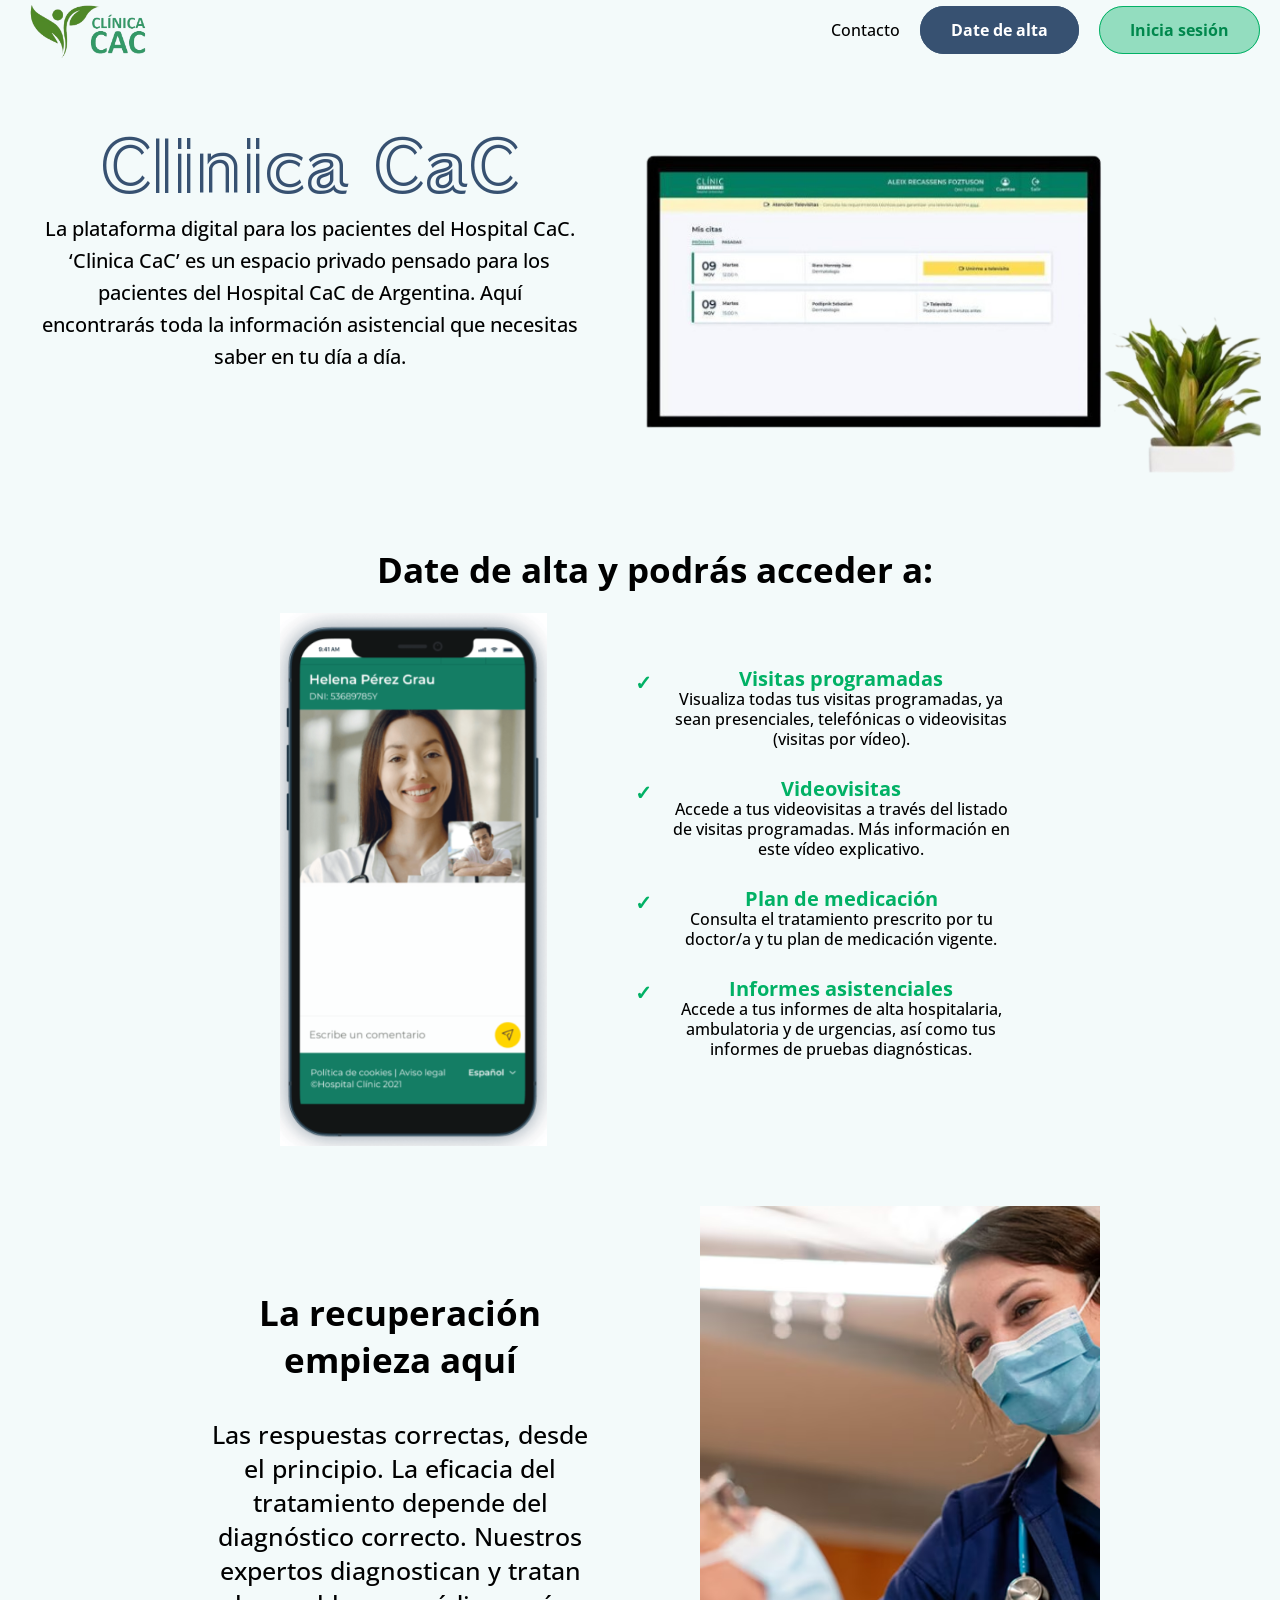
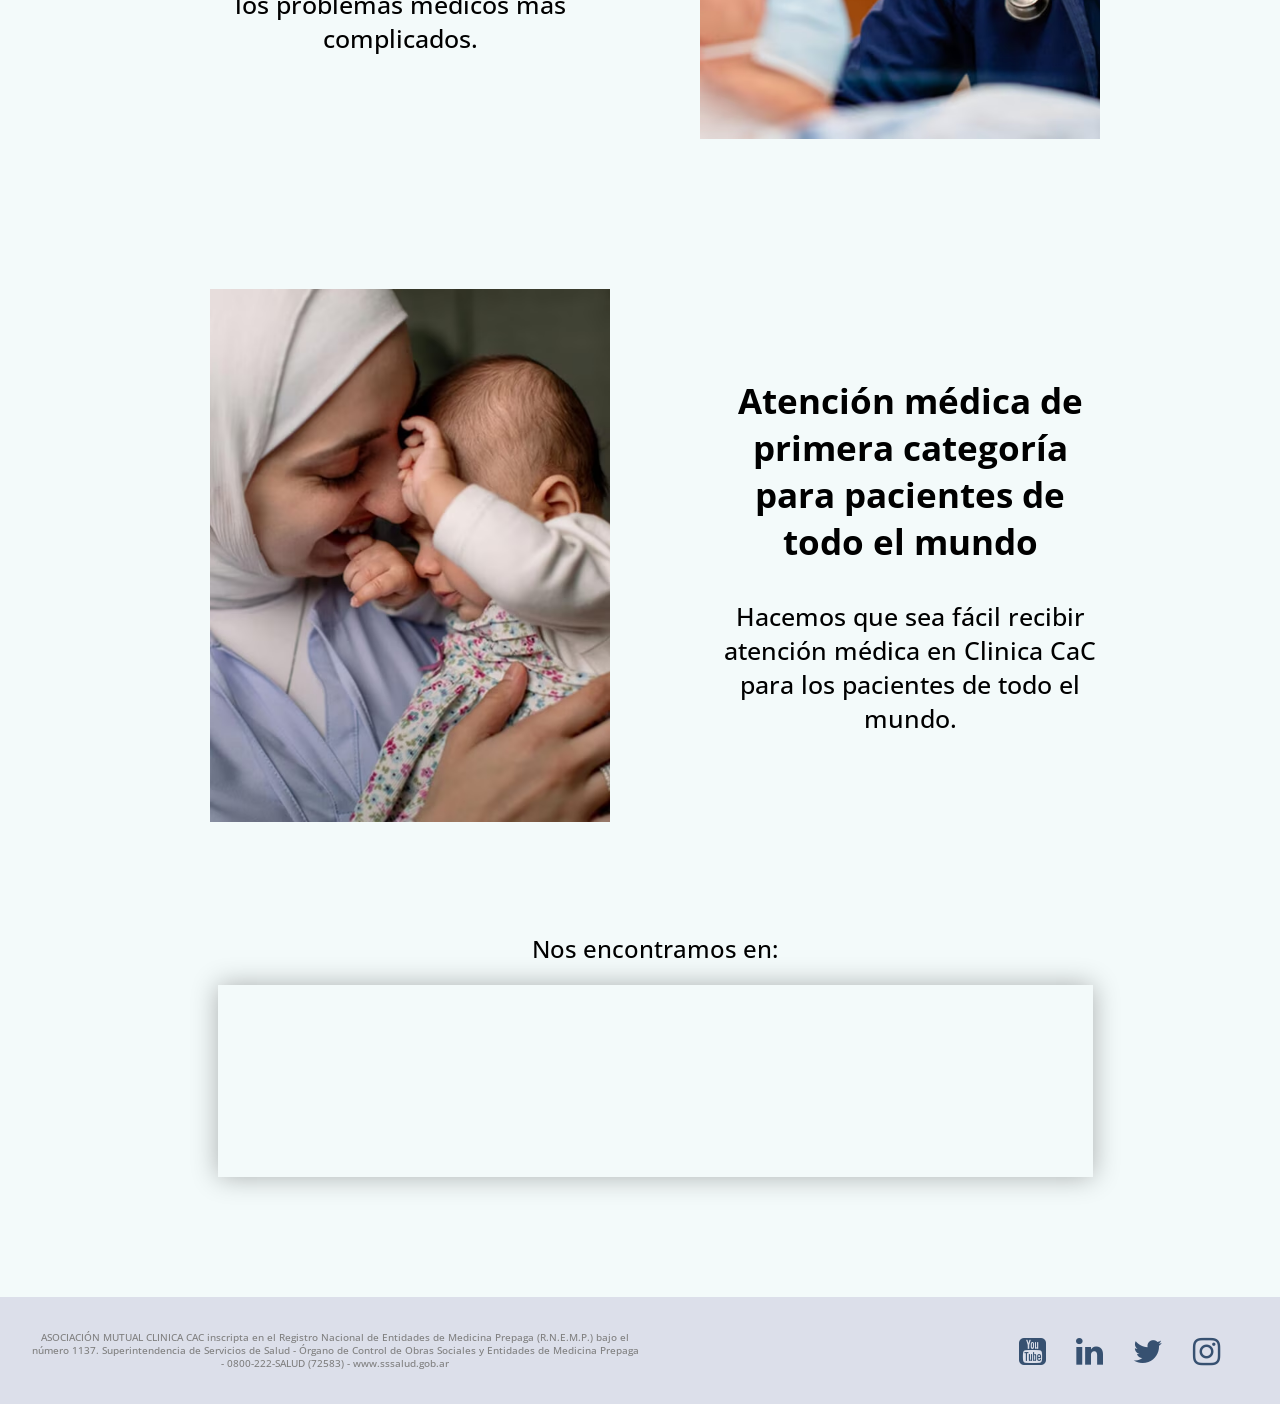
<file: Clinicac-ftn/index.html>
<!DOCTYPE html>
<html lang="en">

<head>
    <meta charset="UTF-8">
    <meta name="viewport" content="width=device-width, initial-scale=1.0">
    <link rel="stylesheet" href="./css/style.css">
    <link href="https://fonts.googleapis.com/css2?family=Train+One&display=swap" rel="stylesheet">
    <link rel="preconnect" href="https://fonts.googleapis.com">
    <link rel="preconnect" href="https://fonts.gstatic.com" crossorigin>
    <link href="https://fonts.googleapis.com/css2?family=Open+Sans:ital,wght@0,300..800;1,300..800&display=swap"
        rel="stylesheet">
    <link rel='stylesheet' href='https://maxcdn.bootstrapcdn.com/font-awesome/4.7.0/css/font-awesome.min.css'>
    <link rel="shortcut icon" type="image/x-icon" href="./img/favicon.ico">
    <title>Clinica - Home -</title>
</head>

<body>
    <header>
        <nav>
            <div id="logo">
                <a href="./index.html">
                    <img class="logo" src="./img/logo1.png" alt="logo">
                </a>
            </div>
            <ul id="nav-links">
                <li><a href="./contact.html" class="contact-link">Contacto</a></li>
                <li><a href="./register.html" class="create">Date de alta</a></li>
                <li><a href="./login.html" class="login">Inicia sesión</a></li>
            </ul>
        </nav>
    </header>
    <main>
        <section class="section1">
            <div>
                <h1>Clinica CaC</h1>
                <p>La plataforma digital para los pacientes del Hospital CaC. <br>
                    ‘Clinica CaC’ es un espacio privado pensado para los pacientes del Hospital CaC de Argentina.
                    Aquí encontrarás toda la información asistencial que necesitas saber en tu día a día.</p>
            </div>
            <img src="./img/interfaz2.PNG" alt="Ejemplo Interfaz de usuario">
        </section>
        <section class="section2">
            <h2>Date de alta y podrás acceder a:</h2>
            <div>
                <img src="./img/celular.PNG" alt="celular">
                <ul class="section2-ul">
                    <li class="items">
                        <div class="contenido-items">
                            <span class="title">Visitas programadas</span>
                            <span>Visualiza todas tus visitas programadas, ya sean presenciales, telefónicas o
                                videovisitas (visitas por vídeo).</span>
                        </div>
                    </li>
                    <li class="items">
                        <div class="contenido-items">
                            <span class="title">Videovisitas</span>
                            <span>Accede a tus videovisitas a través del listado de visitas programadas. Más información
                                en este vídeo explicativo.</span>
                        </div>
                    </li>
                    <li class="items">
                        <div class="contenido-items">
                            <span class="title">Plan de medicación</span>
                            <span>Consulta el tratamiento prescrito por tu doctor/a y tu plan de medicación
                                vigente.</span>
                        </div>
                    </li>
                    <li class="items">
                        <div class="contenido-items">
                            <span class="title">Informes asistenciales</span>
                            <span>Accede a tus informes de alta hospitalaria, ambulatoria y de urgencias, así como tus
                                informes de
                                pruebas diagnósticas.</span>
                        </div>
                    </li>
                </ul>
            </div>
        </section>
        <section class="section3">
            <article>
                <p><strong>La recuperación empieza aquí</strong><br><br>
                    Las respuestas correctas, desde el principio.
                    La eficacia del tratamiento depende del diagnóstico correcto. Nuestros expertos diagnostican y
                    tratan los problemas médicos más complicados.</p>
                <img src="./img/i1.jpg" alt="">
            </article>
        </section>
        <section class="section4">
            <article>
                <img src="./img/i2.jpg" alt="">
                <p><strong>
                        Atención médica de primera categoría para pacientes de todo el mundo
                    </strong>
                    <br><br>
                    Hacemos que sea fácil recibir atención médica en Clinica CaC para los pacientes de todo el mundo.
                </p>
            </article>
        </section>
        <section class="section3">
            <h2>Nos encontramos en:</h2>
            <iframe src="https://www.google.com/maps/embed?pb=!1m18!1m12!1m3!1d3282.836747811358!2d-58.531801989532184!3d-34.633565572830676!2m3!1f0!2f0!3f0!3m2!1i1024!2i768!4f13.1!3m3!1m2!1s0x95bcc83db789fb1f%3A0xa802ea944a677a7c!2sAv.%20Gral.%20Paz%2010158%2C%20Cdad.%20Aut%C3%B3noma%20de%20Buenos%20Aires!5e0!3m2!1ses-419!2sar!4v1715040800485!5m2!1ses-419!2sar" style="border:0;" allowfullscreen="" loading="lazy" referrerpolicy="no-referrer-when-downgrade"></iframe>
            <a href="./contact.html" class="btcontacto2 create" >Contacto</a> 
        </section>
    </main>
    <footer>
        <span class="footer-text">ASOCIACIÓN MUTUAL CLINICA CAC inscripta en el Registro Nacional de Entidades de
            Medicina Prepaga (R.N.E.M.P.) bajo el número 1137. Superintendencia de Servicios de Salud - Órgano de
            Control de Obras Sociales y Entidades de Medicina Prepaga - 0800-222-SALUD (72583) -
            www.sssalud.gob.ar</span>
        <ul class="footer-social-media-list">
            <li><a href="https://www.youtube.com" target="_blank" class="social-media-icon">
                    <i class="fa fa-youtube-square" aria-hidden="true"></i></a>
            </li>

            <li><a href="https://www.linkedin.com" target="_blank" class="social-media-icon">
                    <i class="fa fa-linkedin" aria-hidden="true"></i></a>
            </li>

            <li><a href="https://twitter.com/" target="_blank" class="social-media-icon">
                    <i class="fa fa-twitter" aria-hidden="true"></i></a>
            </li>

            <li><a href="https://www.instagram.com" target="_blank" class="social-media-icon">
                    <i class="fa fa-instagram" aria-hidden="true"></i></a>
            </li>

        </ul>
    </footer>
</body>

</html>
</file>
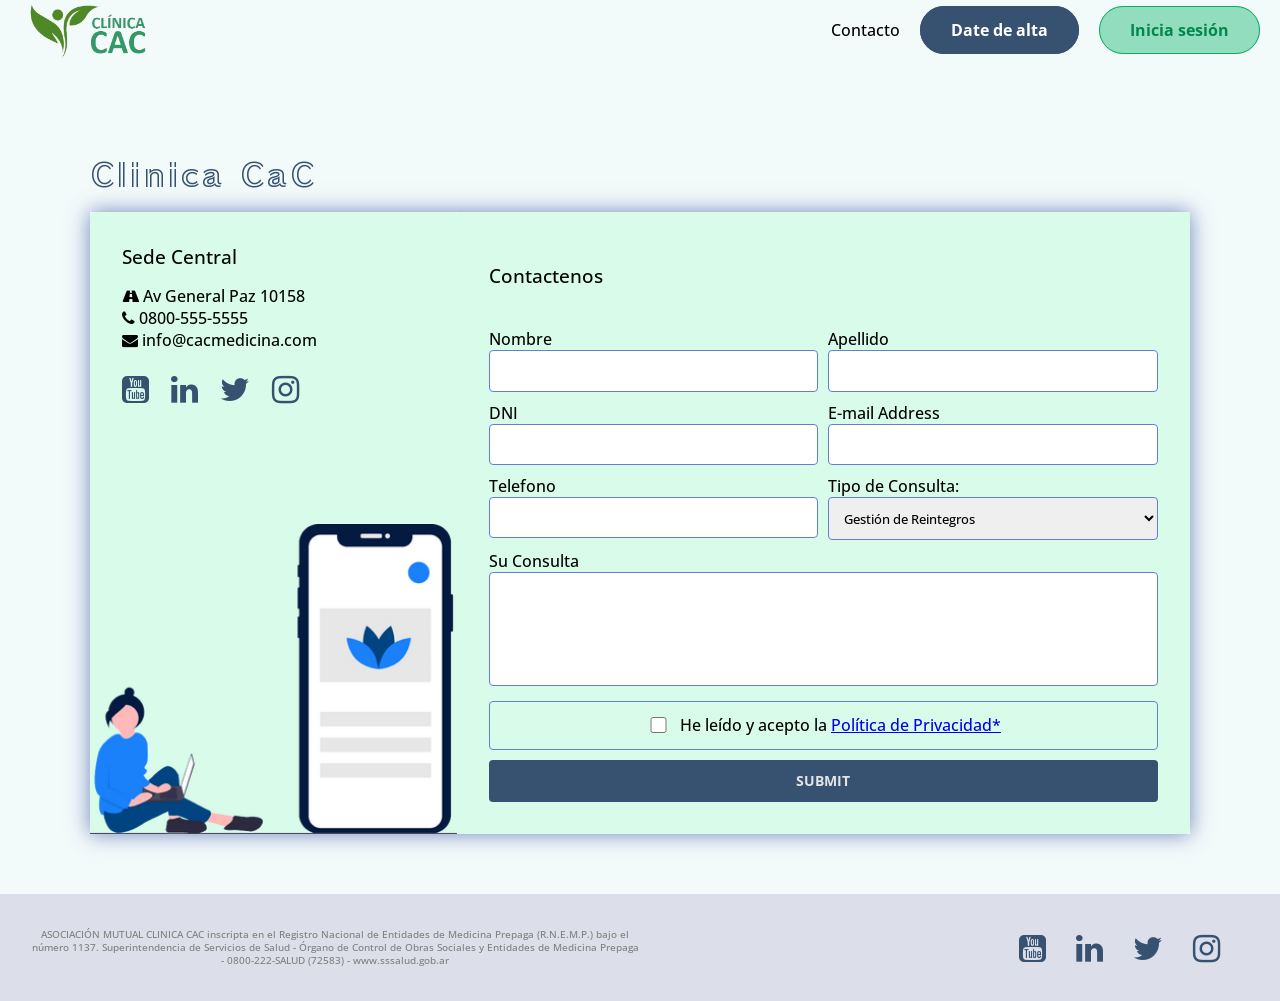
<file: Clinicac-ftn/contact.html>
<!DOCTYPE html>
<html lang="en">

<head>
	<meta charset="UTF-8">
	<meta name="viewport" content="width=device-width, initial-scale=1.0">
	<link rel="stylesheet" href="./css/style.css">
	<link href="https://fonts.googleapis.com/css2?family=Train+One&display=swap" rel="stylesheet">
	<link rel="preconnect" href="https://fonts.googleapis.com">
	<link rel="preconnect" href="https://fonts.gstatic.com" crossorigin>
	<link href="https://fonts.googleapis.com/css2?family=Open+Sans:ital,wght@0,300..800;1,300..800&display=swap"
		rel="stylesheet">
	<link rel='stylesheet' href='https://maxcdn.bootstrapcdn.com/font-awesome/4.7.0/css/font-awesome.min.css'>
	<link rel="shortcut icon" type="image/x-icon" href="./img/favicon.ico">
	<title>Clinica - Contacto</title>
</head>

<body>
	<header>
		<nav>
			<div id="logo">
				<a href="./index.html">
					<img class="logo" src="./img/logo1.png" alt="logo">
				</a>
			</div>
			<ul id="nav-links">
				<li><a href="./contact.html" class="contact-link">Contacto</a></li>
				<li><a href="./register.html" class="create">Date de alta</a></li>
				<li><a href="./login.html" class="login">Inicia sesión</a></li>
			</ul>
		</nav>
	</header>
	<div class="container">

		<h1 class="brand"><span>Clinica CaC</span></h1>


		<div class="wrapper">

			<!-- Informacion sede central -->
			<div class="company-info">
				<h3>Sede Central</h3>

				<ul>
					<li><i class="fa fa-road"></i> Av General Paz 10158</li>
					<li><i class="fa fa-phone"></i> 0800-555-5555</li>
					<li><i class="fa fa-envelope"></i> info@cacmedicina.com</li>
				</ul>

				<img src="./img/contact-img.png" alt="imagen de contacto">

				<ul class="social-media-list">
					<li><a href="https://www.youtube.com/" target="_blank" class="social-media-icon">
							<i class="fa fa-youtube-square" aria-hidden="true"></i></a>
					</li>

					<li><a href="https://www.linkedin.com/" target="_blank" class="social-media-icon">
							<i class="fa fa-linkedin" aria-hidden="true"></i></a>
					</li>

					<li><a href="https://www.twitter.com/" target="_blank" class="social-media-icon">
							<i class="fa fa-twitter" aria-hidden="true"></i></a>
					</li>

					<li><a href="https://www.instagram.com" target="_blank" class="social-media-icon">
							<i class="fa fa-instagram" aria-hidden="true"></i></a>
					</li>

				</ul>

			</div>
			<!-- fin Informacion sede central -->

			<div class="contact">
				<h3>Contactenos</h3>
				<br>

				<!-- formulario de contacto -->
				<form id="contact-form">

					<p>
						<label for="name">Nombre</label>
						<input type="text" name="name" id="name" required autocomplete="given-name">
					</p>

					<p>
						<label for="lastname">Apellido</label>
						<input type="text" name="lastname" id="lastname" required autocomplete="family-name">
					</p>

					<p>
						<label for="dni">DNI</label>
						<input type="number" name="dni" id="dni" required autocomplete="off">
					</p>

					<p>
						<label for="email">E-mail Address</label>
						<input type="email" name="email" id="email" required autocomplete="off">
					</p>

					<p>
						<label for="phone">Telefono</label>
						<input type="number" name="phone" id="phone" required autocomplete="off">
					</p>

					<p>
						<label for="select-Option">Tipo de Consulta:</label>
						<select id="select-Option">
							<option value="">Gestión de Reintegros</option>
							<option value="">Gestión de Autorizaciones</option>
							<option value="">Programa Discapacidad</option>
							<option value="">Plan Materno Infantil</option>
							<option value="">Gestión/Asesoramiento por Medicamentos</option>
							<option value="">Consulta por Prestadores Médicos</option>
							<option value="">Consulta por Cobertura de Plan</option>
							<option value="">Facturación y Pagos</option>
							<option value="">Otra Consulta o Gestión</option>
						</select>
					</p>


					<p class="full">
						<label for="message">Su Consulta</label>
						<textarea name="message" id="message" rows="5" required></textarea>
					</p>

					<div class="checkbox">
						<input type="checkbox" name="tos" id="tos" required>
						<label for="tos">He leído y acepto la <a href="#">Política de Privacidad*</a></label>
					</div>

					<p class="full">
						<button type="submit">Submit</button>
					</p>

				</form>
				<!--  fin formulario de contacto -->
			</div>
			<!--  fin del wrapper -->
		</div>
		<!--  fin del contenedor -->
	</div>
	<footer>
		<span class="footer-text">ASOCIACIÓN MUTUAL CLINICA CAC inscripta en el Registro Nacional de Entidades de
			Medicina Prepaga (R.N.E.M.P.) bajo el número 1137. Superintendencia de Servicios de Salud - Órgano de
			Control de Obras Sociales y Entidades de Medicina Prepaga - 0800-222-SALUD (72583) -
			www.sssalud.gob.ar</span>
		<ul class="footer-social-media-list">
			<li><a href="https://www.youtube.com" target="_blank" class="social-media-icon">
					<i class="fa fa-youtube-square" aria-hidden="true"></i></a>
			</li>

			<li><a href="https://www.linkedin.com" target="_blank" class="social-media-icon">
					<i class="fa fa-linkedin" aria-hidden="true"></i></a>
			</li>

			<li><a href="https://twitter.com/" target="_blank" class="social-media-icon">
					<i class="fa fa-twitter" aria-hidden="true"></i></a>
			</li>

			<li><a href="https://www.instagram.com" target="_blank" class="social-media-icon">
					<i class="fa fa-instagram" aria-hidden="true"></i></a>
			</li>

		</ul>
	</footer>
</body>

</html>
</file>
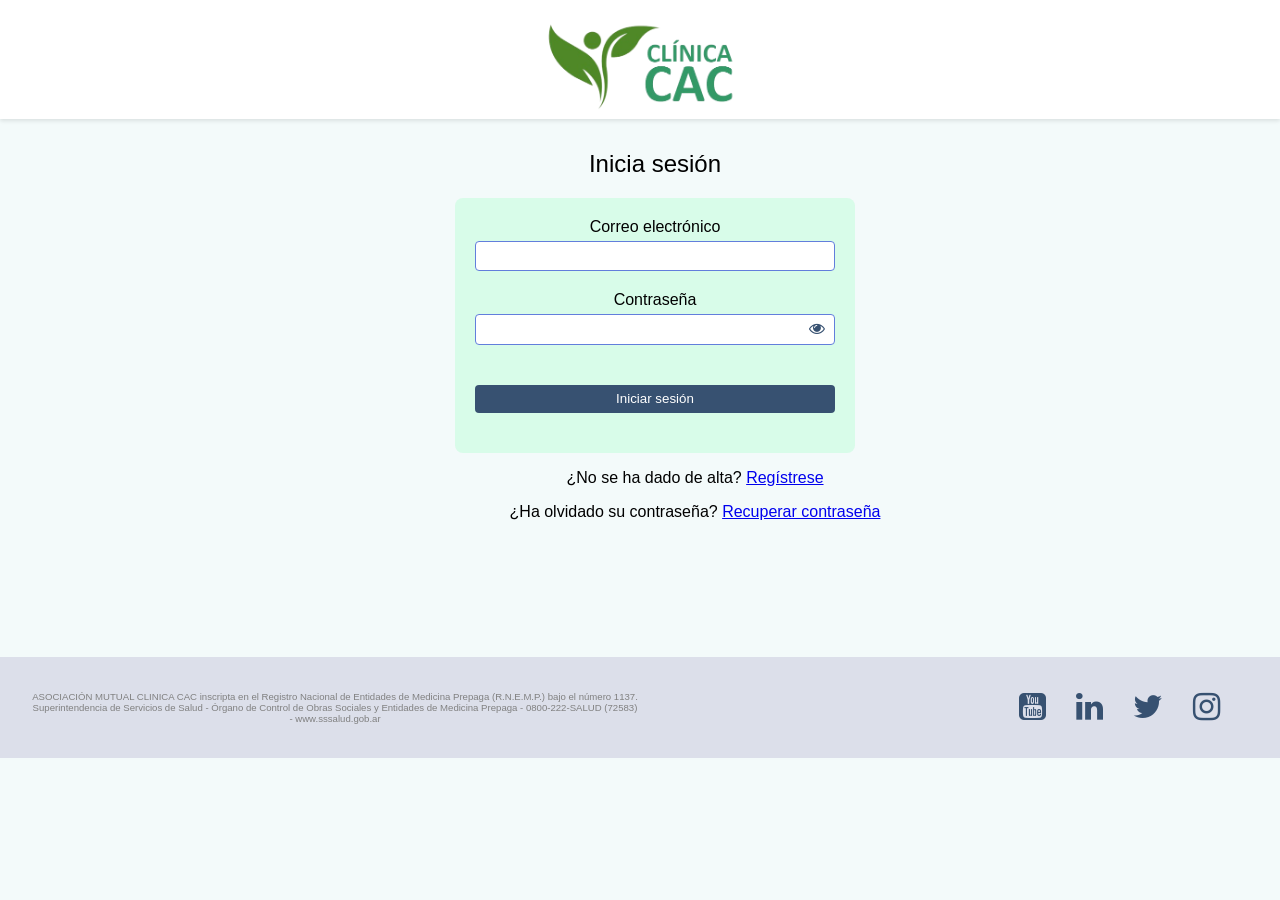
<file: Clinicac-ftn/login.html>
<!DOCTYPE html>
<html lang="es">
<head>
    <meta charset="UTF-8">
    <meta name="viewport" content="width=device-width, initial-scale=1.0">
    <link rel="stylesheet" href="./css/style.css">
    <link rel='stylesheet' href='https://maxcdn.bootstrapcdn.com/font-awesome/4.7.0/css/font-awesome.min.css'>
    <link rel="shortcut icon" type="image/x-icon" href="./img/favicon.ico">
    <title>Inicia sesión</title>
</head>
<body>
    <header>
        <div id="login-header">
            <a href="./index.html">
                <img src="./img/logo1.png" alt="Header">
            </a>
        </div>
    </header>
    <main>
        <section>
            <h2>Inicia sesión</h2>
            <form action="./index.html">
                <div class="input-group">
                    <label for="nombre">Correo electrónico</label>
                    <input type="text" name="nombre" id="nombre" size="30" required>
                </div>

                <div class="input-group">
                    <label for="contrasena">Contraseña</label>
                    <div class="password-input">
                        <input type="password" name="contrasena" id="contrasena" size="30" required>
                        <span class="password-toggle" onclick="togglePassword()"><i class="fa fa-eye" aria-hidden="true"></i></span>
                    </div>
                </div>
                    
                <div>
                    <input type="submit" value="Iniciar sesión" class="submit-button">
                </div>
                
            </form>
            <p class="login-options">¿No se ha dado de alta? <a href="./register.html">Regístrese</a></p>
            <p class="login-options">¿Ha olvidado su contraseña? <a href="./forgot_password.html">Recuperar contraseña</a></p>
        </section>
    </main>
    <footer>
        <span class="footer-text">ASOCIACIÓN MUTUAL CLINICA CAC inscripta en el Registro Nacional de Entidades de
            Medicina Prepaga (R.N.E.M.P.) bajo el número 1137. Superintendencia de Servicios de Salud - Órgano de
            Control de Obras Sociales y Entidades de Medicina Prepaga - 0800-222-SALUD (72583) -
            www.sssalud.gob.ar</span>
            <ul class="footer-social-media-list">
                <li><a href="https://www.youtube.com" target="_blank" class="social-media-icon">
                    <i class="fa fa-youtube-square" aria-hidden="true"></i></a>
                </li>
                
                <li><a href="https://www.linkedin.com" target="_blank" class="social-media-icon">
                    <i class="fa fa-linkedin" aria-hidden="true"></i></a>
                </li>
                
                <li><a href="https://twitter.com/" target="_blank" class="social-media-icon">
                    <i class="fa fa-twitter" aria-hidden="true"></i></a>
                </li>
                
                <li><a href="https://www.instagram.com" target="_blank" class="social-media-icon">
                    <i class="fa fa-instagram" aria-hidden="true"></i></a>
                </li>
                
            </ul>
        </footer>
    <script>
        function togglePassword() {
            var passwordInput = document.querySelector('input[name="contrasena"]');
            var passwordToggle = document.querySelector('.password-toggle');
            if (passwordInput.type === "password") {
                passwordInput.type = "text";
                passwordToggle.innerHTML = '<i class="fa fa-eye-slash" aria-hidden="true"></i>';
            } else {
                passwordInput.type = "password";
                passwordToggle.innerHTML = '<i class="fa fa-eye" aria-hidden="true"></i>';
            }
        }
    </script>
</body>
</html>
</file>
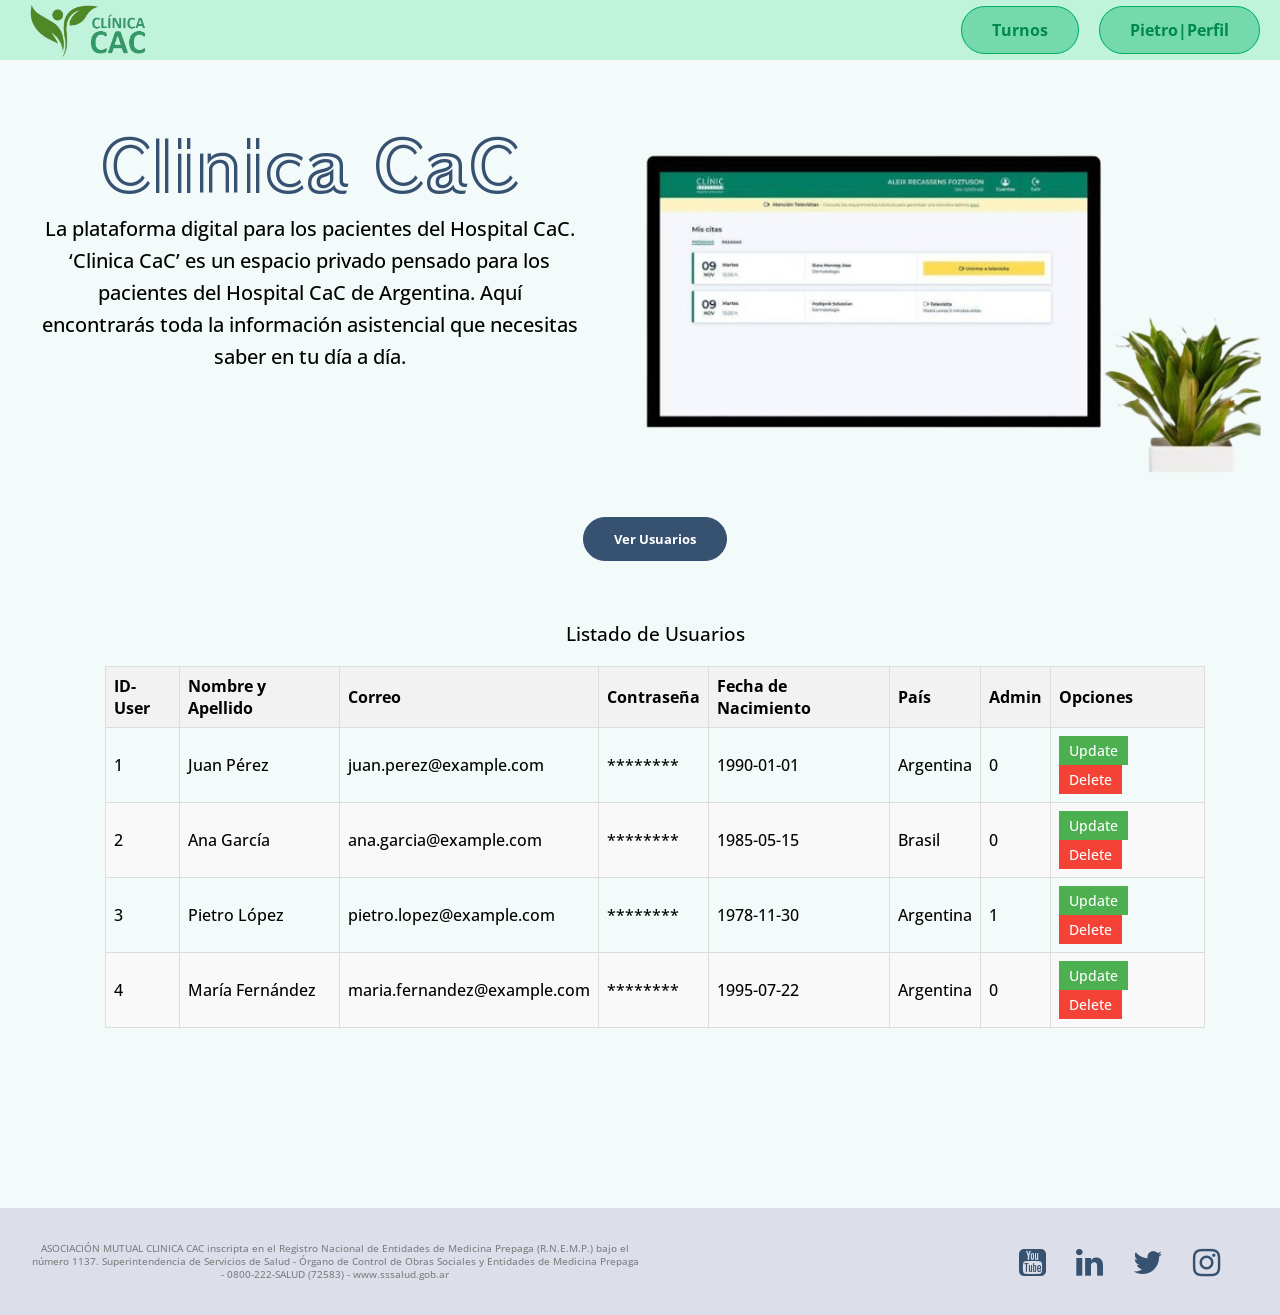
<file: Clinicac-ftn/sesion.html>
<!DOCTYPE html>
<html lang="es">

<head>
    <meta charset="UTF-8">
    <meta name="viewport" content="width=device-width, initial-scale=1.0">
    <link rel="stylesheet" href="./css/style.css">
    <link href="https://fonts.googleapis.com/css2?family=Train+One&display=swap" rel="stylesheet">
    <link rel="preconnect" href="https://fonts.googleapis.com">
    <link rel="preconnect" href="https://fonts.gstatic.com" crossorigin>
    <link href="https://fonts.googleapis.com/css2?family=Open+Sans:ital,wght@0,300..800;1,300..800&display=swap"
        rel="stylesheet">
    <link rel='stylesheet' href='https://maxcdn.bootstrapcdn.com/font-awesome/4.7.0/css/font-awesome.min.css'>
    <link rel="shortcut icon" type="image/x-icon" href="./img/favicon.ico">
    <title>Clinica - Inicio de sesión -</title>
</head>

<body>
    <header>
        <nav style="background-color: rgb(192, 243, 219);">
            <div id="logo">
                <a href="./index.html">
                    <img class="logo" src="./img/logo1.png" alt="logo">
                </a>
            </div>
            <ul id="nav-links">
                <!-- <li><a href="./profile.html" class="contact-link">Admin</a></li> -->
                <li><a href="#" class="login">Turnos</a></li>
                <li><a href="#" class="login">Pietro|Perfil </a></li>
            </ul>
        </nav>
    </header>
    <main>
        <section class="section1">
            <div>
                <h1>Clinica CaC</h1>
                <p>La plataforma digital para los pacientes del Hospital CaC. <br>
                    ‘Clinica CaC’ es un espacio privado pensado para los pacientes del Hospital CaC de Argentina.
                    Aquí encontrarás toda la información asistencial que necesitas saber en tu día a día.</p>
            </div>
            <img src="./img/interfaz2.PNG" alt="Ejemplo Interfaz de usuario">
        </section>
        <section class="user-actions">
            <button onclick="location.href='./users.html'" class="create" >Ver Usuarios</button>
        </section>
        <section id="list" class="container">
            <h3 class="subtitle">Listado de Usuarios</h3>
            <table id="list-table-movies" class="table">
                <thead>
                    <tr>
                        <th>ID-User</th>
                        <th>Nombre y Apellido</th>
                        <th>Correo</th>
                        <th>Contraseña</th>                        
                        <th>Fecha de Nacimiento</th>
                        <th>País</th>
                        <th>Admin</th>
                        <th>Opciones</th>
                    </tr>
                </thead>
                <tbody id="tbody-table-movies">
                    <tr>
                        <td>1</td>
                        <td>Juan Pérez</td>
                        <td>juan.perez@example.com</td>
                        <td>********</td>
                        <td>1990-01-01</td>
                        <td>Argentina</td>
                        <td>0</td>
                        <td>
                            <button class="button-update">Update</button>
                            <button class="button-delete">Delete</button>
                        </td>
                    </tr>
                    <tr>
                        <td>2</td>
                        <td>Ana García</td>
                        <td>ana.garcia@example.com</td>
                        <td>********</td>
                        <td>1985-05-15</td>
                        <td>Brasil</td>
                        <td>0</td>
                        <td>
                            <button class="button-update">Update</button>
                            <button class="button-delete">Delete</button>
                        </td>
                    </tr>
                    <tr>
                        <td>3</td>
                        <td>Pietro López</td>
                        <td>pietro.lopez@example.com</td>
                        <td>********</td>
                        <td>1978-11-30</td>
                        <td>Argentina</td>
                        <td>1</td>
                        <td>
                            <button class="button-update">Update</button>
                            <button class="button-delete">Delete</button>
                        </td>
                    </tr>
                    <tr>
                        <td>4</td>
                        <td>María Fernández</td>
                        <td>maria.fernandez@example.com</td>
                        <td>********</td>
                        <td>1995-07-22</td>
                        <td>Argentina</td>
                        <td>0</td>
                        <td>
                            <button class="button-update">Update</button>
                            <button class="button-delete">Delete</button>
                        </td>
                    </tr>
                </tbody>
            </table>
        </section>  
    </main>
    <footer>
        <span class="footer-text">ASOCIACIÓN MUTUAL CLINICA CAC inscripta en el Registro Nacional de Entidades de
            Medicina Prepaga (R.N.E.M.P.) bajo el número 1137. Superintendencia de Servicios de Salud - Órgano de
            Control de Obras Sociales y Entidades de Medicina Prepaga - 0800-222-SALUD (72583) -
            www.sssalud.gob.ar</span>
        <ul class="footer-social-media-list">
            <li><a href="https://www.youtube.com" target="_blank" class="social-media-icon">
                    <i class="fa fa-youtube-square" aria-hidden="true"></i></a>
            </li>

            <li><a href="https://www.linkedin.com" target="_blank" class="social-media-icon">
                    <i class="fa fa-linkedin" aria-hidden="true"></i></a>
            </li>

            <li><a href="https://twitter.com/" target="_blank" class="social-media-icon">
                    <i class="fa fa-twitter" aria-hidden="true"></i></a>
            </li>

            <li><a href="https://www.instagram.com" target="_blank" class="social-media-icon">
                    <i class="fa fa-instagram" aria-hidden="true"></i></a>
            </li>

        </ul>
    </footer>
</body>

</html>
</file>
<file: Clinicac-ftn/css/style.css>
* {
    font-family: "Open Sans", sans-serif;
    font-optical-sizing: auto;
    font-weight: 500;
    font-style: normal;
    font-variation-settings: "wdth" 100;
    box-sizing: border-box;
}

body {
    margin: 0;
    padding: 0;
    background-color: rgb(243, 250, 250);
}

html {
    margin: 0;
    padding: 0;
}

header {
    position: fixed;
    top: 0;
    left: 0;
    width: 100%;
    z-index: 1000;
    height: 60px;
    background: rgb(243, 250, 250);
}

nav {
    display: flex;
    justify-content: space-between;
    align-items: center;
    height: 60px;
}

#nav-links {
    list-style: none;
    display: flex;
}

.contact-link {
    color: inherit;
    text-decoration: none;
}

.contact-link:hover {
    color: #2691d9;
}

.logo {
    margin-top: 9px;
    margin-left: 25px;
    width: 125px;
    height: auto;
}


main {
    padding: 0 0 100px 30px;
}

main section >img {
    margin: 0 0 40px 44px;
    width: 50%;
    height: auto;
}

.logo-img {
    margin-left: 10px; 
    margin-top: 10px; 
    width: 120px; 
    height: auto; 
}

.login {
    padding: 12px 30px;
    border-radius: 30px;
    margin-right: 20px;
    border: 1px solid rgb(1, 177, 101);
    color: rgb(0, 136, 77);
    text-decoration: none;
    text-wrap: nowrap;
    font-weight: bold;
    background-color: rgba(1, 177, 101, 0.397);
}


.login:hover, .create:hover {
    background-color: #00a59b;
    color: #fff;
}

.create {
    background: #375171;
    margin-left: 20px;
    margin-right: 20px;
    padding: 12px 30px;
    border-radius: 30px;
    border: 1px solid #375171;
    color: white;
    text-decoration: none;
    text-wrap: nowrap;
    font-weight: bold;
    
}


.section1 {
    display: flex;
    justify-content: space-around;
    width: 100%;
}

.section1 h1 {
    font-family: "Train One", system-ui;
    font-size: 70px;
    color: #375171;
    font-weight: 100px;
    vertical-align: baseline;
    margin: 0px;
}

.section1 div {
    width: 43%;
    margin-top: -38px;
    /* border: red 2px solid; */
}

.section1 p {
    width: 100%;
    font-size: 20px;
    line-height: 32px;
    margin: 0px;
}


/**** SECTION 2 ******/


.section2 {
    display: flex;
    flex-direction: column;
    align-items: center;
}

.section2 h2 {
    text-align: center;
    font-size: 35px;
    font-weight: bold;
}

.section2>div {
    display: flex;
    justify-content: space-between;
    width: 60%;
    
}

.section2-ul {
    display: flex;
    flex-direction: column;
    justify-content: center;
    width: 58%;
    /* gap: 10px; */
}

.items {
    display: flex;
}

.items::before {
    font-size: 20px;
    font-weight: bold;
    content: "✓";
    color: rgb(1, 177, 101);
}

.title {
    color: rgb(1, 177, 101);
    font-size: 20px;
    font-weight: bold;
}

.contenido-items {
    display: flex;
    flex-direction: column;
    line-height: 20px;
    margin: 0 15px;
    margin-bottom: 30px;
}

/*section3*/
.section3 {
    display: flex;
    flex-direction: column;
    align-items: center;
    /* padding: 30px 0; */
}

/*section4*/
.section4 {
    display: flex;
    flex-direction: column;
    align-items: center;
    padding: 30px 0;
}

article {
    display: flex;
    width: 80%;
    margin: 60px auto;
    justify-content: space-around;
    align-items: center;
}

article img {
    width: 40%;
    height: auto;
}

article strong {
    font-weight: bold;
    font-size: 35px;
}

article p {
    font-size: 25px;
    width: 38%;
}

.btcontacto2{
    display: none;
    margin-top: 20px;
}

iframe {
    box-shadow: 0 0 25px 0 rgba(0, 0, 0, 0.3);
    transition: transform 0.3s ease;
    width: 70%;
    height: 15vw;
}

iframe:hover {
    transform: scale(1.1);
}


footer {
    width: 100%;
    height: auto;
    min-height: 80px;
    padding: 0px 30px;
    display: grid;
    grid-template-columns: 1fr 1fr;
    background-color: #dcdfea;
    margin-top: auto;
}

.footer-text {
    text-align: center;
    align-content: center;
    font-size: 0.6em;
    color: gray;
}

.footer-social-media-list {
    align-items: center;
    font-size: 2em;
    list-style: none;
    display: flex;
    flex-direction: row;
    gap: 30px;
    justify-content: right;
    padding: 0px 30px 0px 0px;
}

.footer-social-media-list li:hover {
    transform: scale(1.3);
}


/* ---------------------- */
/* Formulario de Contacto */
/* -----------------------*/
/* ---------------------- */
/* Formulario de Contacto */
/* -----------------------*/


.container {
    max-width: 1100px;
    margin: 60px auto;
}

.container ul {
    list-style: none;
    padding: 0;
}

.brand {
    text-align: center;
    font-weight: 300;
    letter-spacing: 0.1em;
    margin: 20px;
}

.brand span {
    color: #375171;
    font-family: "Train One", system-ui;
}

.wrapper {
    box-shadow: 0 0 20px 0 rgba(57, 82, 163, 0.7);
    display: grid;
    grid-template-columns: 1fr 2fr;
}

.wrapper>* {
    padding: 2em;
}

/* ------------------- */
/* COMPANY INFORMATION */
/* ------------------- */

.company-info {
    width: 100%;
    background-color: rgba(151, 253, 193, 0.301); 
    border-top-left-radius: 4px;
    border-top-right-radius: 4px;
    width: auto;
    position: relative;
}

.company-info h3,
.company-info ul,
.brand {
    text-align: left;
    margin: 0 0 1rem 0;
}

.company-info img {
    display: block;
    width: 100%;
    height: auto;
    position: absolute;
    bottom: 0;
    right: 0;
}

/* ------- */
/* CONTACT */
/* ------- */

.contact {
    background-color: rgba(151, 253, 193, 0.301);  
    border-bottom-left-radius: 4px;
    border-bottom-right-radius: 4px;
}

/* ---- */
/* FORM */
/* ---- */

.contact form {
    display: grid;
    grid-template-columns: 1fr 1fr;
    grid-gap: 10px;
}

.contact form label {
    display: block;
}

.contact form p {
    margin: 0;
}

.contact select {
    margin: 0;
    width: 100%;
    padding: 0.8em;
    border: solid 1px #627EDC;
    border-radius: 4px;
}

.contact form .full {
    grid-column: 1 / 3;
}

.contact form button,
.contact form input,
.contact form textarea {
    width: 100%;
    padding: 0.8em;
    border: solid 1px #627EDC;
    border-radius: 4px;
}

.contact form textarea {
    resize: none;
}

.checkbox {
    display: flex;
    width: 100%;
    padding: 0.8em;
    gap: 10px;
    border: solid 1px #627EDC;
    border-radius: 4px;
    grid-column: 1 / 3;
    justify-content: center;
}

.checkbox input {
    max-width: 1.3em;
    display: flex;
    align-items: center;
}


.contact form button {
    background: #375171;
    border: 0;
    color: #e4e4e4;
    text-transform: uppercase;
    font-size: 14px;
    font-weight: bold;
}

.contact form button:hover,
.contact form button:focus {
    background: #3a669c;
    color: #ffffff;
    outline: 0;
}


/* Social Media Icons */
.social-media-list {
    display: flex;
    position: relative;
    font-size: 2em;
    justify-content: left;
    gap: 22px;
    text-align: center;
    width: 100%;
    margin: 0 auto;
    padding: 0;
}

.social-media-list li:hover {
    transform: scale(1.3);
}

.social-media-icon {
    color: #375171;
}

.social-media-icon:hover {
    color: #3a669c;
}



/*-------------------*/
/*---MEDIA QUERIES---*/
/*-------------------*/
/*entre 467px y 768px*/

@media only screen and (min-width: 500px) and (max-width:768px){ 
    footer{
        display: grid;
        grid-template-columns: 1fr;
    }

    .footer-text{
        display: none;
    }
    .contact-link{
        display: none;
    }
    .footer-social-media-list{
        justify-content: center;
    }
}

@media only screen and (max-width:1020px){
    .logo {
        margin-left: 0px;
    }
    
    #nav-links {
        padding: 0px;
    }
    
    .section1 {
        display:block;
    }
    main section >img {
        margin-left: -15px;
        margin-top: 20px;
        width: 100%;
        height: auto;
    }
    
    .section1 div {
        width: auto;
        text-align: center;
        margin-left: -25px;
    }

    .section2>div {
        flex-wrap: wrap;
        width: 100%;
        justify-content: center;
    }
    .section2-ul {
        width: 100%;
    }
}

/* 768px en adelante */
@media only screen and (max-width:768px){
    .create {
        margin-left: 5px;
        margin-right: 8px;
        padding: 12px 15px;
    }
    
    .login {
        padding: 12px 15px;
    }
    
    .contact-link{
        display: none;
    }

    .section1 h1{
        font-size: 50px;
    }

    article {
        margin: 0px;
        flex-wrap: wrap;
    }
    article img {
        width: 90%;
    }
    article p {
        width: 100%;
    }
    .btcontacto2{
        display: flex;
    }
    /****/

    .wrapper {
        box-shadow: 0 0 20px 0 rgba(57, 82, 163, 0.7);
        display: grid;
        grid-template-columns: 1fr;
    }

    .wrapper>* {
        padding: 1em;
    }

    .company-info img {
        display: none;
    }

    .social-media-list {
        justify-content: center;
    }

    .company-info h3,
    .company-info ul {
        text-align: center;
        margin: 0 0 1rem 0;
    }

    .brand {
        text-align: center;
        letter-spacing: 0.1em;
        margin: 20px;
    }
    .footer-text{
        font-size: 0.6em;

    }
}

/* ----------------- */
/* Pantallas Grandes */
/* ----------------- */
/* a partir de 2000px */
@media only screen and (min-width: 2000px) {
    .container {
        max-width: 1700px;
        margin: 60px auto;
        font-size: 1.5em;
    }

    .contact form label {
        display: block;
        font-size: 25px;
    }

    .contact form button,
    .contact form input,
    .contact form textarea,
    .contact form select {
        width: 100%;
        padding: 0.8em;
        border: solid 1px #627EDC;
        border-radius: 4px;
        font-size: 20px;
    }
    .footer-text{
        font-size: 1em;
    }
}

/* ----------------- */
/* REGISTER */
/* ----------------- */


.register-container {
    background-color: rgba(151, 253, 193, 0.247); 
    padding: 30px; 
    border-radius: 16px; 
    max-width: 500px; 
    margin: 0 auto; 
}

.form-register {
    display: grid;
    grid-gap: 20px; 
}

.form-register h2 {
    margin-bottom: 25px; 
}

.form-register select,
.form-register input[type="text"],
.form-register input[type="email"],
.form-register textarea,
.form-register input[type="password"],
#datepicker {
    width: calc(100% - 16px); 
    padding: 0.5em;
    border: solid 1px #627EDC;
    border-radius: 4px;
}

.form-register input[type="checkbox"] {
    width: auto; 
    margin-top: 20px; 
}


.form-register #country {
    margin-bottom: 20px; 
}

.form-register label.checkbox-label {
    display: flex;
    align-items: center;
    margin-bottom: 10px; 

}
.form-register .accept-terms {
    display: flex;
    align-items: center;
    margin-bottom: 10px;
}

.form-register .accept-terms label {
    margin-right: 10px;
}

.form-register .accept-terms input[type="checkbox"] {
    width: auto;
    margin-top: 0;
}

.form-register input[type="submit"] {
    width: 100%;
    margin-top: 15px;
    padding: 0.8em;
    background: #375171;
    border: 0;
    color: #e4e4e4;
    text-transform: uppercase;
    font-size: 14px;
    font-weight: bold;
    border-radius: 4px;
    transition: background-color 0.3s ease;
}

.form-register input[type="submit"]:hover,
.form-register input[type="submit"]:focus {
    background: #3a669c;
    color: #ffffff;
    outline: 0;
}

.password-toggle-register {
    position: absolute; 
    top: 50%; 
    left: 320px; 
    transform: translateY(-50%);
    cursor: pointer;
    color: #375171;
}

.form-register input[type="password"] {
    width: calc(100% - 16px);
    padding: 0.5em;
    border: solid 1px #627EDC;
    border-radius: 4px;
}

#datepicker {
    width: calc(100% - 16px); 
    padding: 0.5em; 
    border: solid 1px #627EDC; 
    border-radius: 4px; 
    box-sizing: content-box; 
}

.ui-datepicker {
    background-color: #edfcff; 
    border: 1px solid #ccc; 
    border-radius: 4px; 
    box-shadow: 0 2px 4px rgba(0, 0, 0, 0.1); 
}

.ui-datepicker td {
    padding: 0.2em; 
}

.ui-datepicker td a {
    display: block; 
    padding: 0.3em; 
    text-align: center; 
    text-decoration: none; 
    color: #333; 
}

.ui-datepicker td a:hover {
    background-color: #f0f0f0; 
}

.ui-datepicker td.ui-datepicker-current-day a {
    background-color: #375171; 
    color: #fff; 
}

.ui-datepicker td.ui-datepicker-highlight a {
    background-color: #ffcc00; 
}

.form-actions {
    text-align: center; 
}

#btn-send {
    width: 25%;
    margin-top: 15px;
    padding: 0.8em;
    background: #375171;
    border: 0;
    color: #e4e4e4;
    text-transform: uppercase;
    font-size: 14px;
    font-weight: bold;
    border-radius: 4px;
    transition: background-color 0.3s ease;
}

#btn-send:hover,
#btn-send:focus {
    background: #3a669c;
    color: #ffffff;
    outline: 0;
}

/* ----------------- */
/* LOGIN */
/* ----------------- */


#login-header {
    text-align: center; 
    margin-bottom: 50px; 
    /* margin-top: 140px;  */
    max-width: 200%; 
    position: fixed; 
    width: 100%; 
    background-color: #fff; 
    z-index: 500; 
    box-shadow: 0 2px 4px rgba(0, 0, 0, 0.1); 
    transition: opacity 0.5s; 
}

.main {
    padding-top: 150px; 
}

#login-header img {
    max-width: 200px; 
    height: auto; 
    margin-top: 20px; 
}


body {
    margin-top: 150px; 
    transition: margin-top 0.5s; 
}

footer {
    margin-top: 20px; 
}
section {
    text-align: center;
}

section h2 {
    margin-bottom: 20px;
}

section form {
    max-width: 400px; 
    margin: 0 auto; 
    padding: 20px; 
    background-color: rgba(151, 253, 193, 0.301); 
    border-radius: 8px; 
}

section form div {
    margin-bottom: 20px; 
    display: flex;
    flex-direction: column;
}

section form label {
    display: block; 
    margin-bottom: 5px; 
    flex-grow: 1; 
}

section form input[type="text"],
section form input[type="password"] {
    width: 100%; 
    padding: 0.5em;
    border: solid 1px #627EDC;
    border-radius: 4px;
    box-sizing: border-box; 
}

.password-input {
    position: relative;
}

.password-toggle {
    position: absolute; 
    top: 50%; 
    right: 10px; 
    transform: translateY(-50%);
    cursor: pointer;
    color: #375171;
}

.login-options {
    margin-left: 80px;
    text-align: center; 
}

.login-options a {
    text-decoration: underline;
    display: inline-block; 
}

.footer-text {
    text-align: center; 
}

.footer-social-media-list {
    text-align: center; 
}

.submit-button {
    width: 100%; 
    padding: 0.5em;
    background-color: #375171; 
    color: #fff;
    border: none;
    border-radius: 4px;
    cursor: pointer;
}

.submit-button:hover {
    background-color: #1e3a5e; 
  }  

  /* SESION */
  .table {
    width: 100%;
    border-collapse: collapse;
    margin: 20px 0;
}

.table th, .table td {
    border: 1px solid #ddd;
    padding: 8px;
    text-align: left;
}

.table th {
    background-color: #f2f2f2;
    font-weight: bold;
}

.table tr:nth-child(even) {
    background-color: #f9f9f9;
}

.table tr:hover {
    background-color: #ddd;
}

.button-update, .button-delete {
    padding: 5px 10px;
    font-size: 0.9rem;
    cursor: pointer;
}

.button-update {
    background-color: #4CAF50;
    color: white;
    border: none;
    margin-right: 5px;
}

.button-delete {
    background-color: #f44336;
    color: white;
    border: none;
}

/*-------------------*/
/*---MEDIA QUERIES register & login---*/
/*-------------------*/

/* Media Query para pantallas entre 467px y 768px */
@media only screen and (min-width: 467px) and (max-width: 768px) {
    .register-container {
        max-width: 400px;
        margin: 0 auto;
    }

    .form-register input[type="text"],
    .form-register input[type="password"],
    .form-register input[type="email"],
    .form-register input[type="submit"],
    .form-register select {
        width: 100%;
    }

    .password-toggle-register {
        left: calc(100% - 35px);
    }
}

/* Media Query para pantallas de 768px en adelante */
@media only screen and (min-width: 768px) {
    .register-container {
        max-width: 600px;
        margin: 0 auto;
    }

    .form-register input[type="text"],
    .form-register input[type="password"],
    .form-register input[type="email"],
    .form-register input[type="submit"],
    .form-register select {
        width: calc(100% - 16px);
    }

    .password-toggle-register {
        left: calc(100% - 51px);
    }
}

/* Media Query para pantallas grandes a partir de 2000px */
@media only screen and (min-width: 2000px) {
    .register-container {
        max-width: 1200px;
        margin: 0 auto;
    }

    .form-register input[type="text"],
    .form-register input[type="password"],
    .form-register input[type="email"],
    .form-register input[type="submit"],
    .form-register select {
        width: calc(100% - 32px);
    }

    .password-toggle-register {
        left: calc(100% - 67px);
    }
}

/* Media Query para pantallas entre 467px y 768px */
@media only screen and (min-width: 467px) and (max-width: 768px) {
    #login-header img {
        max-width: 150px;
    }

    .submit-button {
        width: 100%;
    }
}

/* Media Query para pantallas de 768px en adelante */
@media only screen and (min-width: 768px) {
    #login-header img {
        max-width: 200px;
    }

    .submit-button {
        width: auto;
    }
}

/* Media Query para pantallas grandes a partir de 2000px */
@media only screen and (min-width: 2000px) {
    #login-header img {
        max-width: 300px;
    }
}

/*-------------------*/
/*---JS---*/
/*-------------------*/

.validation-message {
    color: blue;
    font-style: italic;
}
</file>
